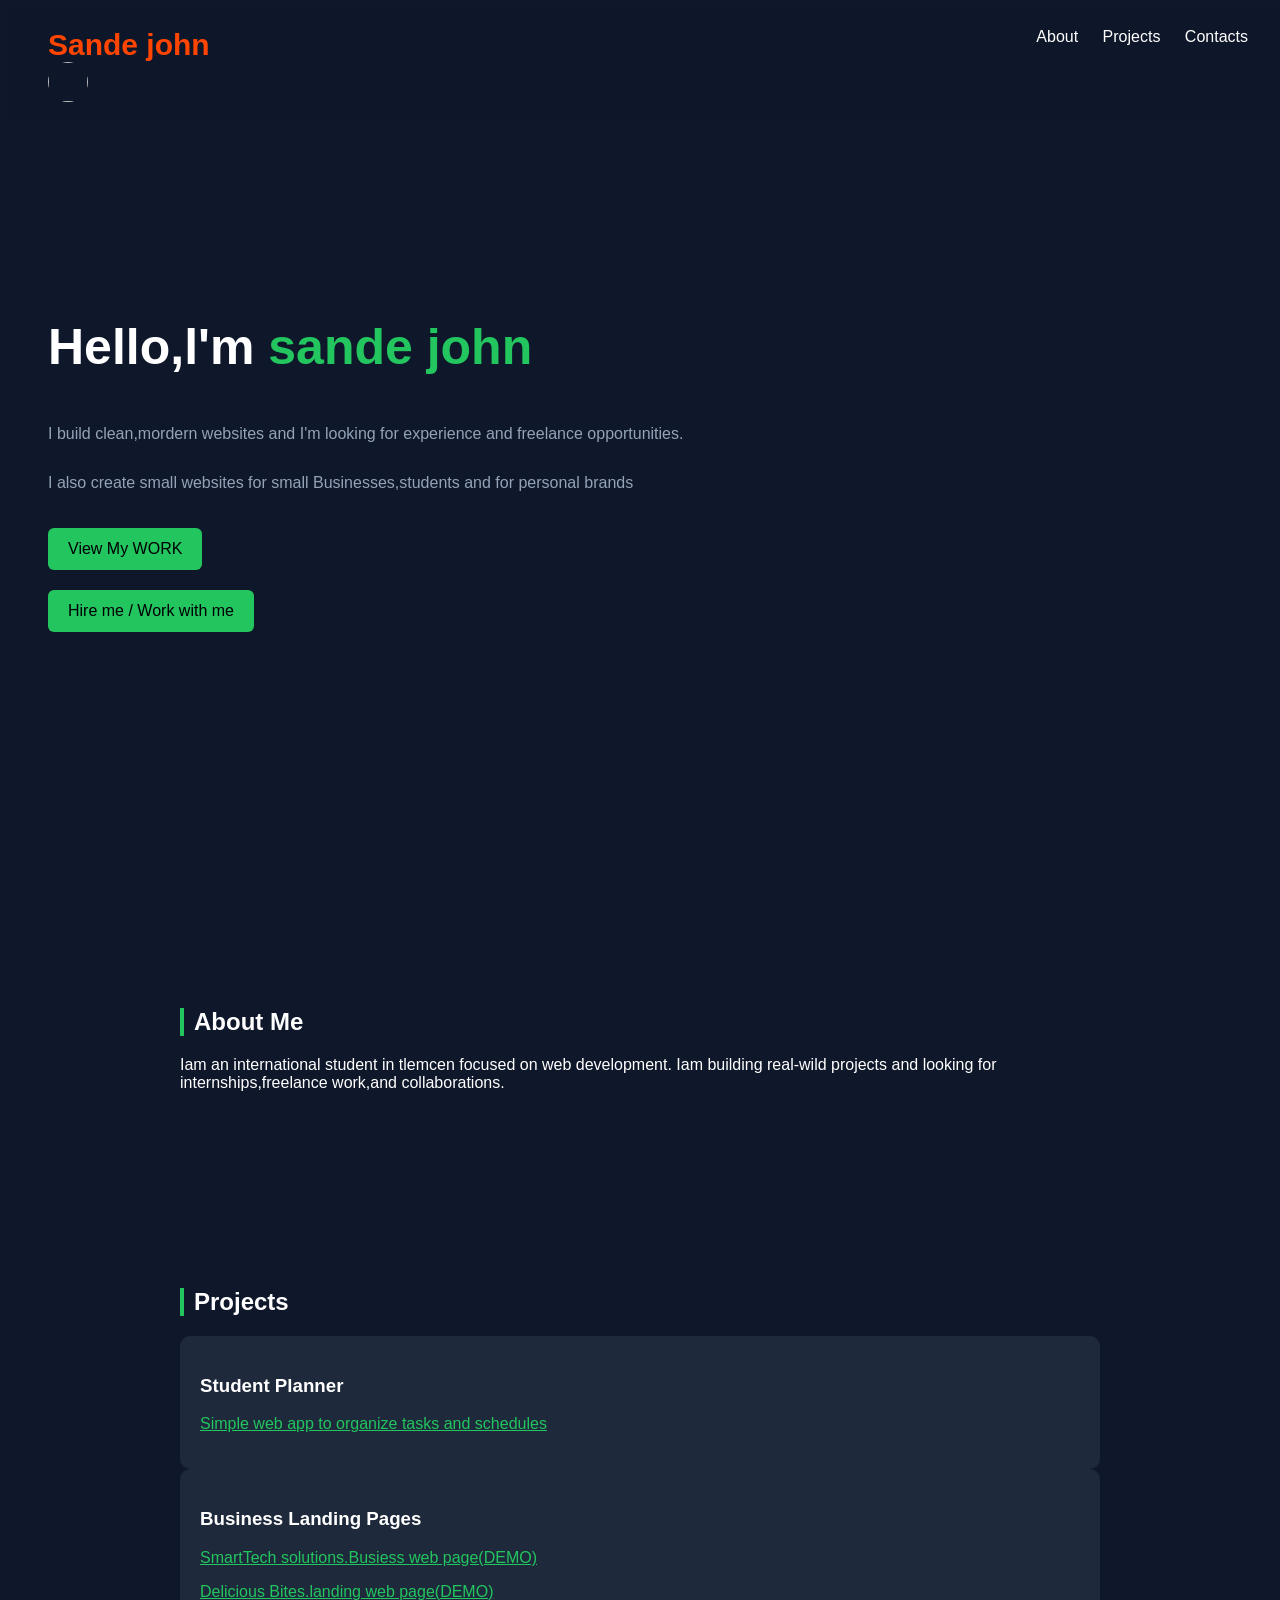
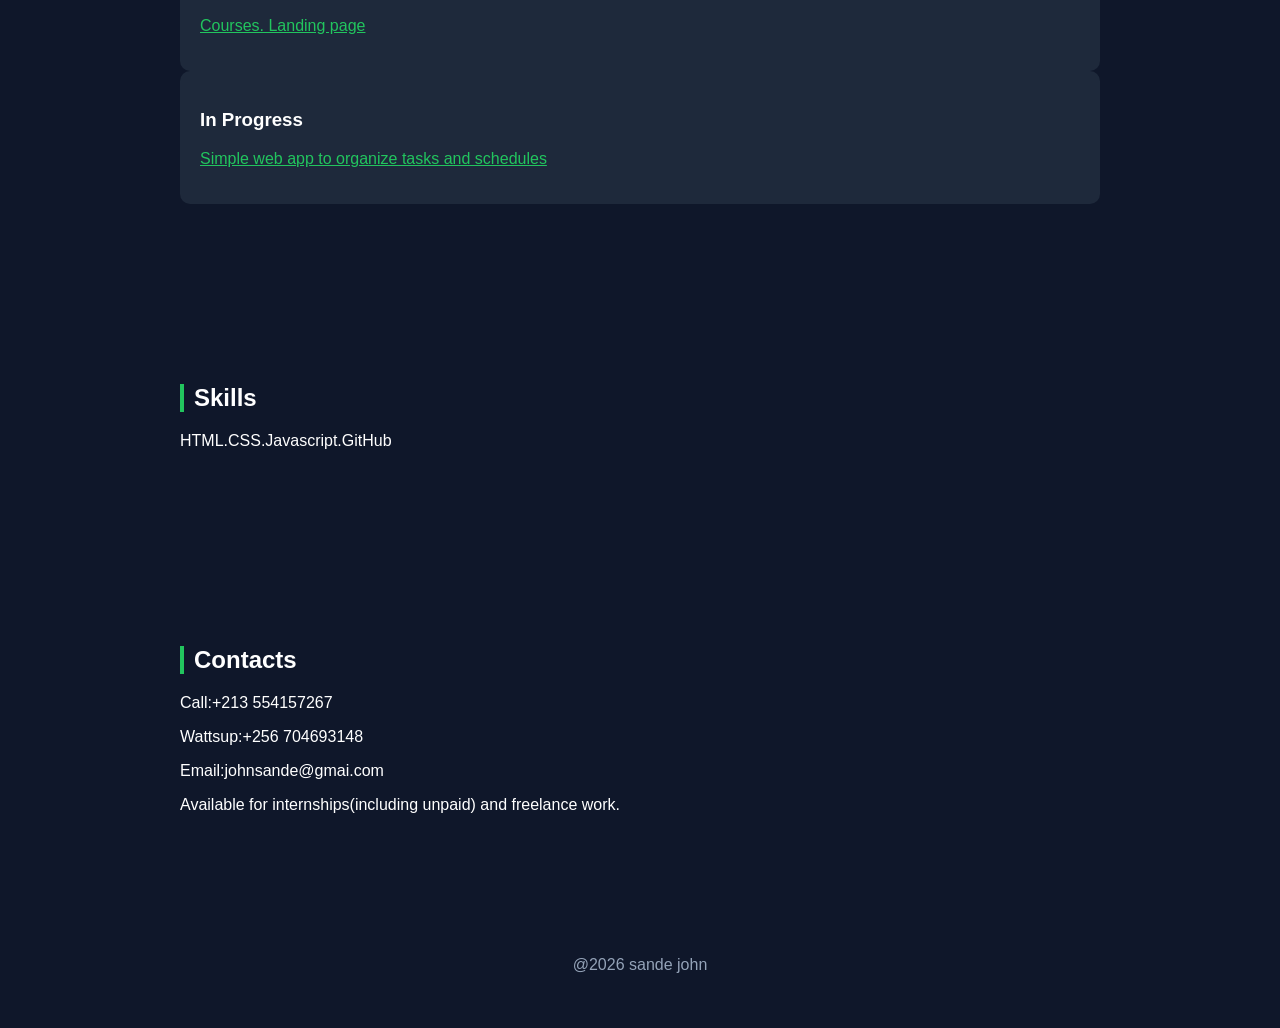
<file: index.html>
<!DOCTYPE html>
<html lang="en">
<head>
  <meta charset="UTF-8">
  <meta name="viewport"
  content="width=device-width,initial-scale=1.0">
<title>SANDE JOHN|Web Developer</title>
<link
href="https://fonts.googleapics.com/css2?
family=Poppins:wght@300;400;600&display=swap" rel="stylesheet">
<link 
href="https://unpkg.com/aos@2.3.4/dist/aos.css" rel="stylesheet"> 
 
 <style>
  strong{
    color: orangered;
    font-size: 30px;
  }
  html{
    scroll-behavior: smooth;

  }
  .card:hover{
    transform: translateY(-8px) scale(1.02);
  }
*{
  margin: o;
  padding: 0;
  box-sizing: border-box;
}
body{
  font-family: 'poppins',sans-serif;
  background: #0f172a;
  color: white;
  scroll-behavior: smooth;
}
/* NAVBAR*/
nav{
display: flex;
justify-content: space-between;
padding: 20px 40px;
position: fixed;
width: 100%;
background: rgba(15,23,42,0.9);
}
nav a{
  color: white;
  text-decoration: none;
  margin-left: 20px;
}
/*HERO*/
.hero{
height: 100vh;
display: flex;
flex-direction: column;
justify-content: center;
padding: 0 40px;

}
.hero h1{
font-size: 50px;

}
.hero span {
color: #22c55e;

}
.hero p{
  margin-top: 15px;
 color: #94a3b8;
}
.btn{
margin-top: 20px;
padding: 12px 20px;
background: #22c55e;
color: black;
text-decoration: none;
border-radius: 6px;
width: fit-content;
}
/*SECTIONS*/
section{
padding: 80px 40px;
max-width: 1000px;
margin: auto;

}
h2{

  margin-bottom: 20px;
  border-left: 4px solid #22c55e;
  padding-left: 10px;
}

/*projects*/
.projects{
display: grid;
gap: 20px;


}
.card{
  background: #1e293b;
  padding: 20px;
  border-radius: 10px;
  transition: 0.3s;
}
.card:hover{
  transition: translateY(-5px);
  
}
 .tr {
  color: #22c55e;
}

/*FOOTER*/

footer{
text-align: center;
padding: 30px;
color: #94a3b8;

}
.mee{
  width: 40px;
  height: 40px;
  background: transparent;
}
.me{
  width: 100%;
  height: 100%;
  border-radius: 20px;
}

</style>
</head>


<body>

<nav>
  <div>
    <strong>Sande john</strong>
    <div class="mee"><img class="me" href="2.jpg" ></div>
  </div>
  <div>
<a href="#About">About</a>
<a href="#projects">Projects</a>
<a href="#Contacts">Contacts</a>
  </div>

</nav>



<div class="hero" data-aos="fade-up">
<h1>Hello,l'm <span>sande john</span></h1>
<p>I build clean,mordern websites  and I'm looking for experience and freelance opportunities.</p>
<p>I also create small websites for small Businesses,students and for personal brands</p>
<a href="#projects" class="btn">View My WORK</a>
<a href="#Contacts"class="btn">Hire me / Work with me</a>
</div>

<section id="About" data-aos="fade-right">
  
<h2>About Me</h2>
<div class="about">
<p>
Iam an international student in tlemcen focused on web development.
Iam building real-wild projects and looking for internships,freelance work,and collaborations.
</p>
</div>
</section>

<section id="projects" data-aos="fade-up">
    <h2>Projects</h2>
    <div class="Projects">
       
    <div class="card" data-aos="zoom-in">
  <h3>Student Planner</h3> 
  <a class="tr" href="student planner.html">
    <p>Simple web app to organize tasks and schedules</p>
    </a>

    </div>

    <div class="card" data-aos="zoom-in">

      <h3>Business Landing Pages </h3>
      <a class="tr" 
       href="projects.html">
    <p>SmartTech solutions.Busiess web page(DEMO)</p></a>
      <a class="tr" href="projects1.html">
      <p>Delicious Bites.landing web page(DEMO)</p></a>
      <a href="course demo.html" class="tr">
        <p>Courses. Landing page</p>
      </a>
</div>
<div class="card" data-aos="zoom-in">
  <h3>In Progress</h3> 
  <a class="tr" href="student planner.html">
    <p>Simple web app to organize tasks and schedules</p>
    </a>

    </div>
</div>
 
</section>

<section>
<h2>Skills</h2>
<p>HTML.CSS.Javascript.GitHub</p>
</section>


<section id="Contacts" data-aos="fade-left">
<h2>Contacts</h2>
<p>Call:+213 554157267</p>
<p>Wattsup:+256 704693148</p>
<p>Email:johnsande@gmai.com</p>
<p>Available for internships(including unpaid) and freelance work.</p>
</section>
<footer>
<p>@2026 sande john</p>

</footer>
<script
src="https://unpkg.com/aos@2.3.4/dist/aos.js"></script>
<script>
AOS.init({
  durration: 1000,
  once: true
});
</script>

</body>
</html>
</file>
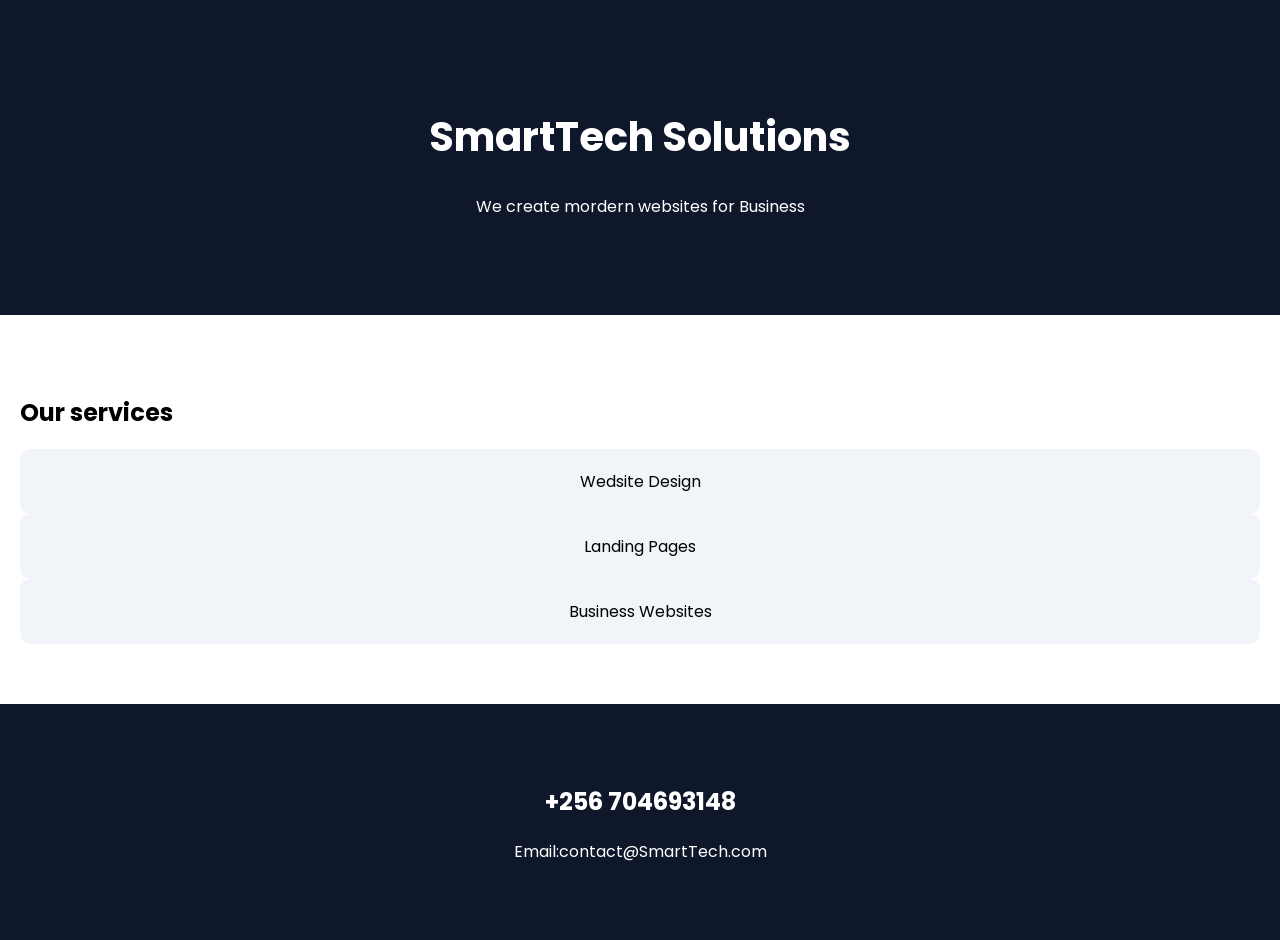
<file: projects.html>
<!DOCTYPE html>
<html lang="en">
 <head> 
<metacharset="UTF-8">
<meta name="viewport"content="width=device-width,initial-scale=1.0">
<title>SmartTech Solutions(DEMO)</title>
<link
href="https://fonts.googleapis.com/css2?
family=poppins:wght@300;600&display=swap" rel="stylesheet">

<style>
body{
margin: 0;
font-family: 'poppins',sans-serif;


}

/*HERO*/
.hero{
background: #0f172a;
color: white;
text-align: center;
padding: 80px 20px;
}
.hero h1{
font-size: 40px;

}
.hero p{
color: 94a3b8;

}
/*SECTION*/
section{
padding: 60px 20px;



}
/*SERVICES*/
services{
display: grid;
gap: 20px;
max-width: 800px;
margin: auto;

}
.card{
  background: #f1f5f9;
  padding: 20px;
  border-radius: 10px;
  text-align: center;
}

/*CONTACT*/
.contact{
background: #0f172a;
color: white;
text-align: center;

}

</style>

</head>
<body>
<div class="hero">
<h1>SmartTech Solutions</h1>
<p>We create mordern websites for Business</p>
</div>

<section>
<h2 style="text-align: centre;">Our services</h2>
<div class="services">
<div class="card">Wedsite Design</div>
<div class="card">Landing Pages</div>
<div class="card">Business Websites</div>

</div>

</section>
<section class="contact">
<h2>+256 704693148</h2>
<p>Email:contact@SmartTech.com</p>
</section>
</body>
</html>
</file>
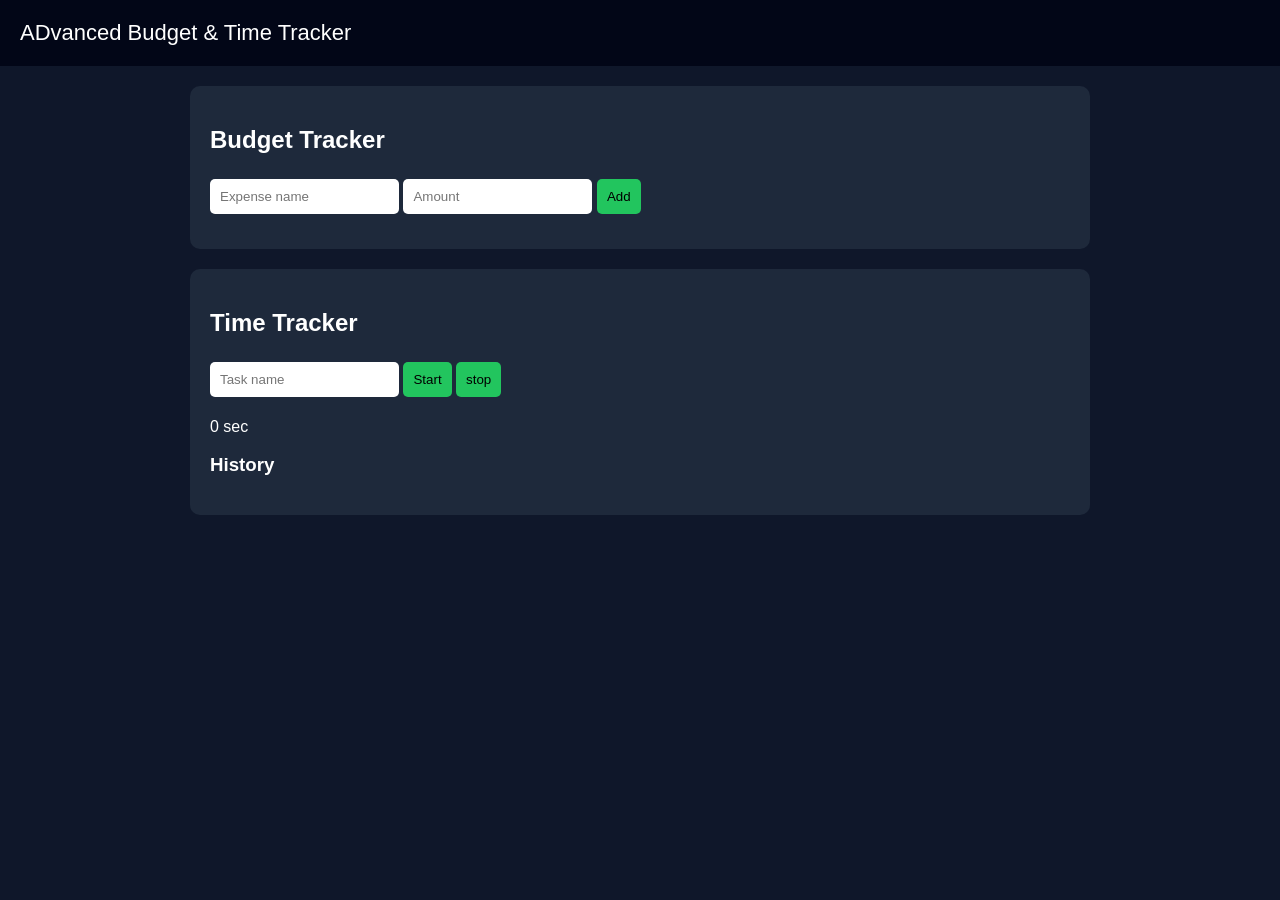
<file: student planner.html>
<!DOCTYPE html>
<html lang="en">
<head>
<meta charset="UTF-8">
<meta name="viewport"
content="width=device-width,initial-scale=1.0">
<title> Budget & Time Tracker(DEMD)</title>
<link
href="https://fonts.googleapics.com/css2?
family=poppins:wght@300;500;600&
display=swap" rel="stylesheet">
<style>
body{
  margin: 0;
  font-family: 'poppins',sans-serif;
  background: #0f172a;
  color: white;
}
header{
  padding: 20px;
  text-align: centre;
  background: #020617;
  font-size: 22px;
}
.container{
  max-width: 900px;
  margin: auto;
  padding: 20px;

}
.card{
  background: #1e293b;
  padding: 20px;
  border-radius: 10px;
  margin-bottom: 20px;

}
input, button{
  padding: 10px;
  margin: 5px 0;
  border: none;
  border-radius: 5px;

}
button{
  background: #22c55e;
  cursor: ponter;

}
.item{
  display: flex;
  justify-content: space-between;
  background: #334155;
  padding: 10px;
  margin-top: 5px;
  border-radius: 5px;

}
.delet{
  background: red;
  padding: 5px 10px;
  cursor: pointer;
  border-radius: 5px;

}
.total{
  margin-top: 10px;
  font-weight: bold;

}


</style>
</head>

<body>

<header>ADvanced Budget & Time Tracker</header>

<div class="container">
<!--BUDGET-->
<div class="card">
<h2>Budget Tracker</h2>
<input id="desc" placeholder="Expense name">
<input id="amount" type="number" placeholder="Amount">
<button onclick="addExpense()">Add</button>

<div id="list"></div>
<div id="total" class="total"></div>
</div>


<!--TIME-->
<div class="card">
<h2>Time Tracker</h2>
<input id="task" placeholder="Task name">
<button onclick="startTimer()">Start</button>
<button onclick="storpTimer()">stop</button>

<p id="time">0 sec</p>
<h3>History</h3>
<div id="history"></div>

</div>
</div>

<script>
// LOCAL STORAGE LOAD
let expenses=
JSON.parse(localstorage.getltem("expense")) ; 
let total=0; 

//RENDER EXPENSES
function render(){
  let list=document.getElementByld("list");
  list.innerHTML="";
  total=0;

expenses.forEach((exp, index) =>{
  total+=exp.amount;

  let div=document.createElement("div");
  div.className="items";

  div.innerHTML=`
  <span>${exp.desc}-$${exp.amount}</span>
  <span class="delete"
  onclick="deleteExpense(${index})">X</span>`;
  list.appendChild(div);
});
document.getElentByld("total").innerText="Total:$"+total;
localStorage.setltem("expenses",JSON.stringify(expenses));}

//ADD
function addExpense(){
  let desc=document.getElentByld("desc").value;
  let amount=parseFloat(document.getElementById("amount").value);

if(!desc|| !amount)return;
expenses.push({desc,amount});
render();

document.getElementById("desc").value="";


}
//DELETE
  function deleteExpense(index){
  expense.splice(index, 1);
  render();
}
//TIME
let seconds=0;
let interval;
let currentTask="";

function startTimer() {
  if(interval)return;
currentTask=document.getElementById("task").value || "Task";

interval=setInterval(()=>{
  seconds++;
  document.getElementById("time").innerText=seconds+ "sec";
}, 100);}

function storpTimer() {
  clearInterval(interval);
  interval=null;
let history=document.getElementById("history");

let item=document.createElementById("div");
item.className="item";
item.innerHTML=<span>${currentTask} - ${seconds} sec</span>;

history.appendChild(item);

seconds=0;
document.getElementById("time").innerText="0sec";
}
//INIT
render();
</script>
</body>

</html>
</file>
